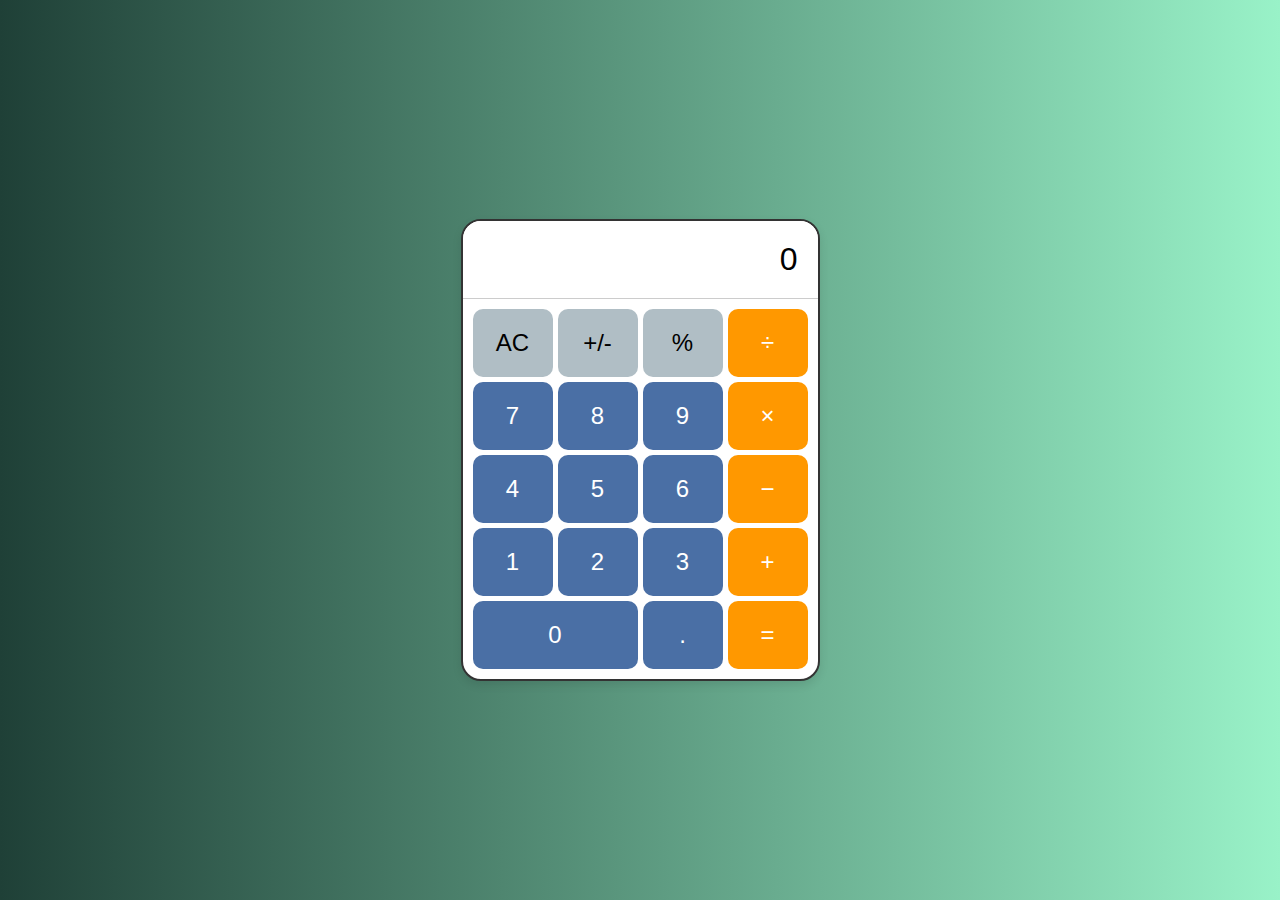
<file: Unidade 2/index.html>
<!DOCTYPE html>
<html lang="pt-BR">
<head>
    <meta charset="UTF-8">
    <meta name="viewport" content="width=device-width, initial-scale=1.0">
    <title>Calculadora</title>
    <link rel="stylesheet" href="style.css">
</head>
<body>

<div class="calculadora">
    <div class="visor" id="visor">0</div>
    <div class="botoes">
        <button class="botao cinza" onclick="limparVisor()">AC</button>
        <button class="botao cinza" onclick="alternarSinal()">+/-</button>
        <button class="botao cinza" onclick="porcentagem()">%</button>
        <button class="botao laranja" onclick="adicionarOperador('/')">÷</button>

        <button class="botao" onclick="adicionarNumero('7')">7</button>
        <button class="botao" onclick="adicionarNumero('8')">8</button>
        <button class="botao" onclick="adicionarNumero('9')">9</button>
        <button class="botao laranja" onclick="adicionarOperador('*')">×</button>

        <button class="botao" onclick="adicionarNumero('4')">4</button>
        <button class="botao" onclick="adicionarNumero('5')">5</button>
        <button class="botao" onclick="adicionarNumero('6')">6</button>
        <button class="botao laranja" onclick="adicionarOperador('-')">−</button>

        <button class="botao" onclick="adicionarNumero('1')">1</button>
        <button class="botao" onclick="adicionarNumero('2')">2</button>
        <button class="botao" onclick="adicionarNumero('3')">3</button>
        <button class="botao laranja" onclick="adicionarOperador('+')">+</button>

        <button class="botao zero" onclick="adicionarNumero('0')">0</button>
        <button class="botao" onclick="adicionarNumero('.')">.</button>
        <button class="botao laranja" onclick="calcular()">=</button>
    </div>
</div>

<script src="script.js"></script>
</body>
</html>
</file>
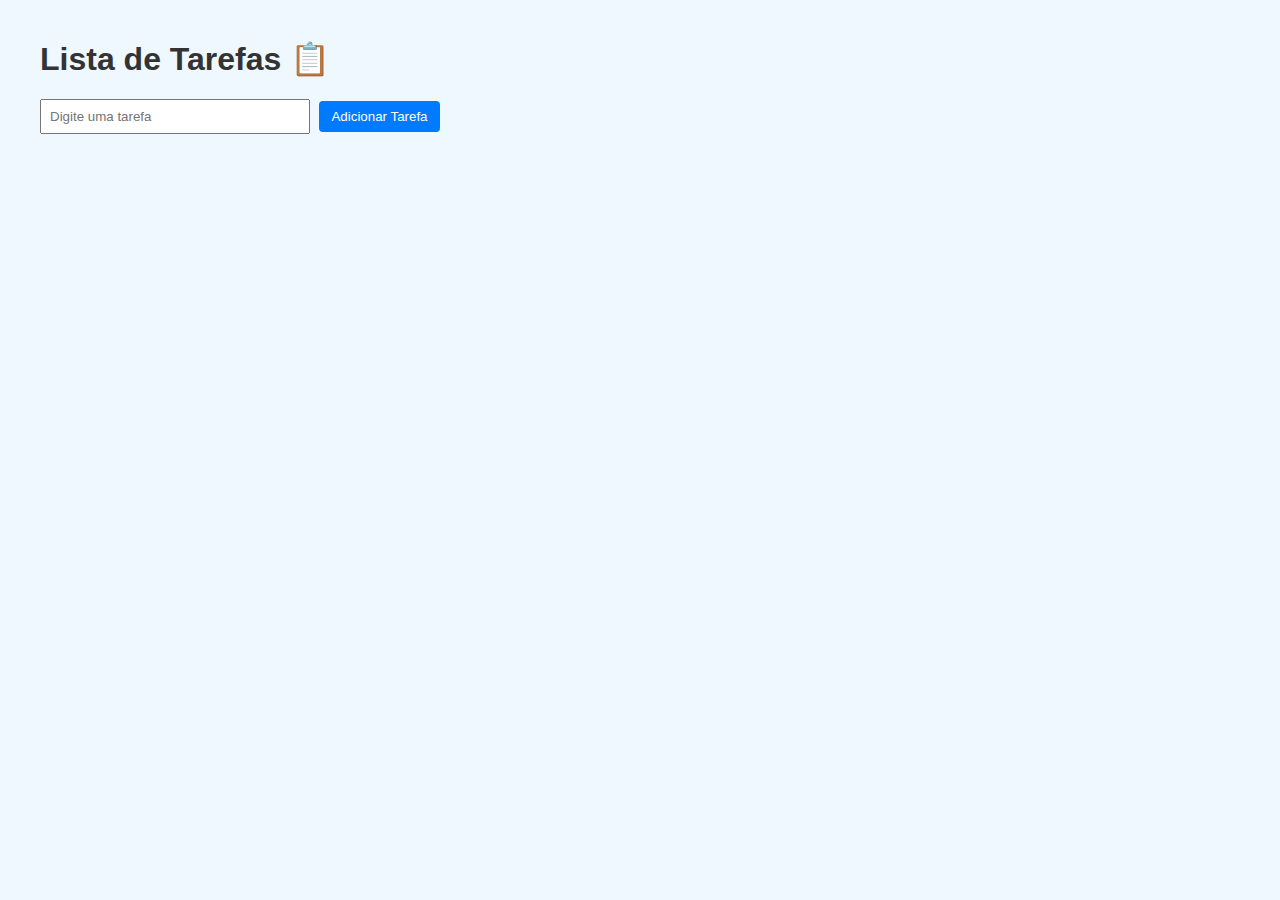
<file: Unidade 3/Lista de tarefas/index.html>
<!DOCTYPE html>
<html lang="pt-BR">
<head>
  <meta charset="UTF-8">
  <title>Lista de Tarefas</title>
  <link rel="stylesheet" href="style.css">
</head>
<body>

  <h1>Lista de Tarefas 📋</h1>

  <input type="text" id="tarefaInput" placeholder="Digite uma tarefa">
  <button class="botaoAdicionar" onclick="adicionarTarefa()">Adicionar Tarefa</button>

  <ul id="listaTarefas"></ul>

  <script src="script.js"></script>
</body>
</html>
</file>
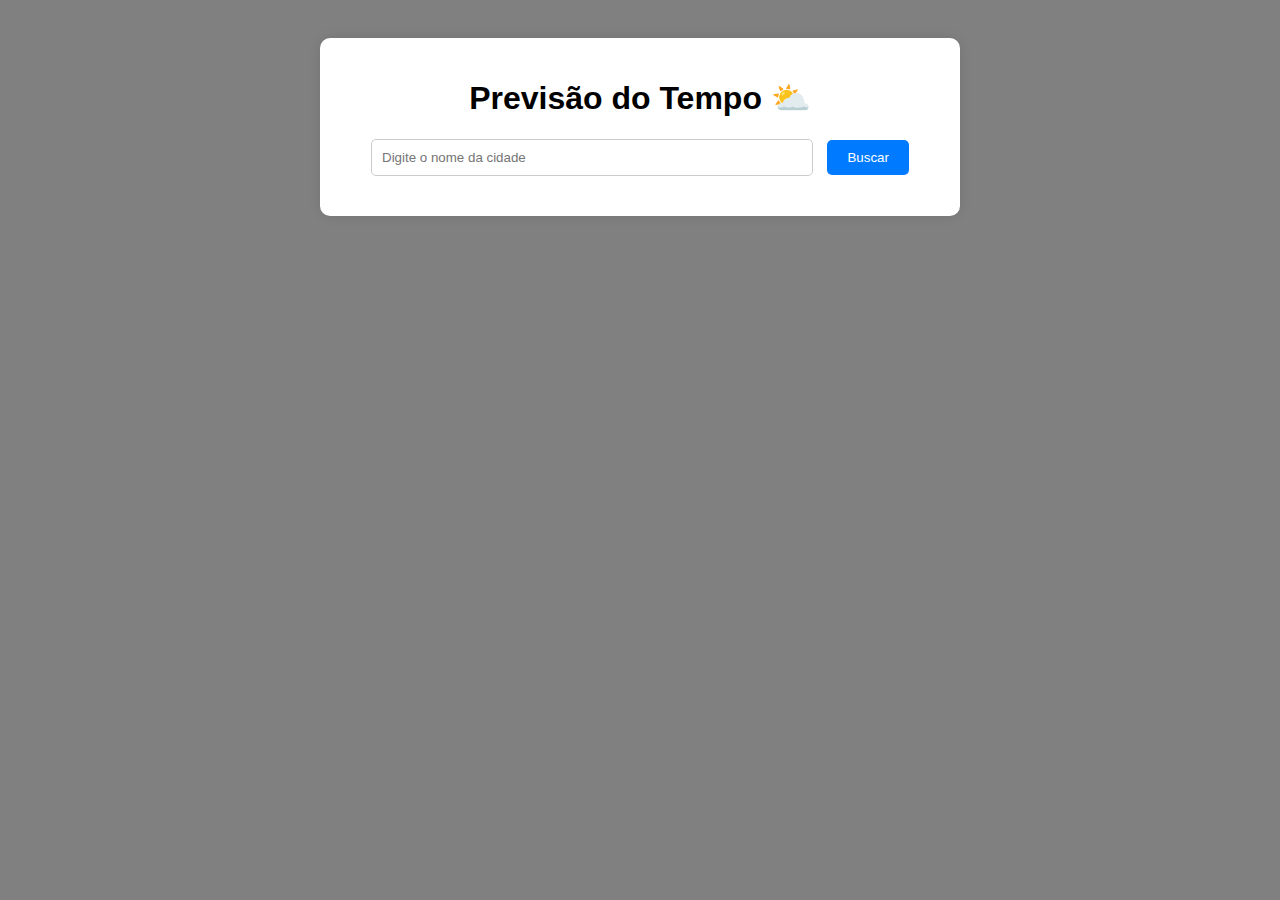
<file: Unidade 3/Previsão do Tempo - API/index.html>
<!DOCTYPE html>
<html lang="pt-br">
<head>
  <meta charset="UTF-8" />
  <meta name="viewport" content="width=device-width, initial-scale=1.0"/>
  <title>Previsão do Tempo - Open Meteo</title>
  <link rel="stylesheet" href="style.css">
</head>
<body>
  <div class="container">
    <h1>Previsão do Tempo ⛅</h1>
    <input type="text" id="inputCidade" placeholder="Digite o nome da cidade" />
    <button id="botaoProcurar">Buscar</button>
    <div id="resultado"></div>
  </div>

  <script src="script.js"></script>
</body>
</html>
</file>
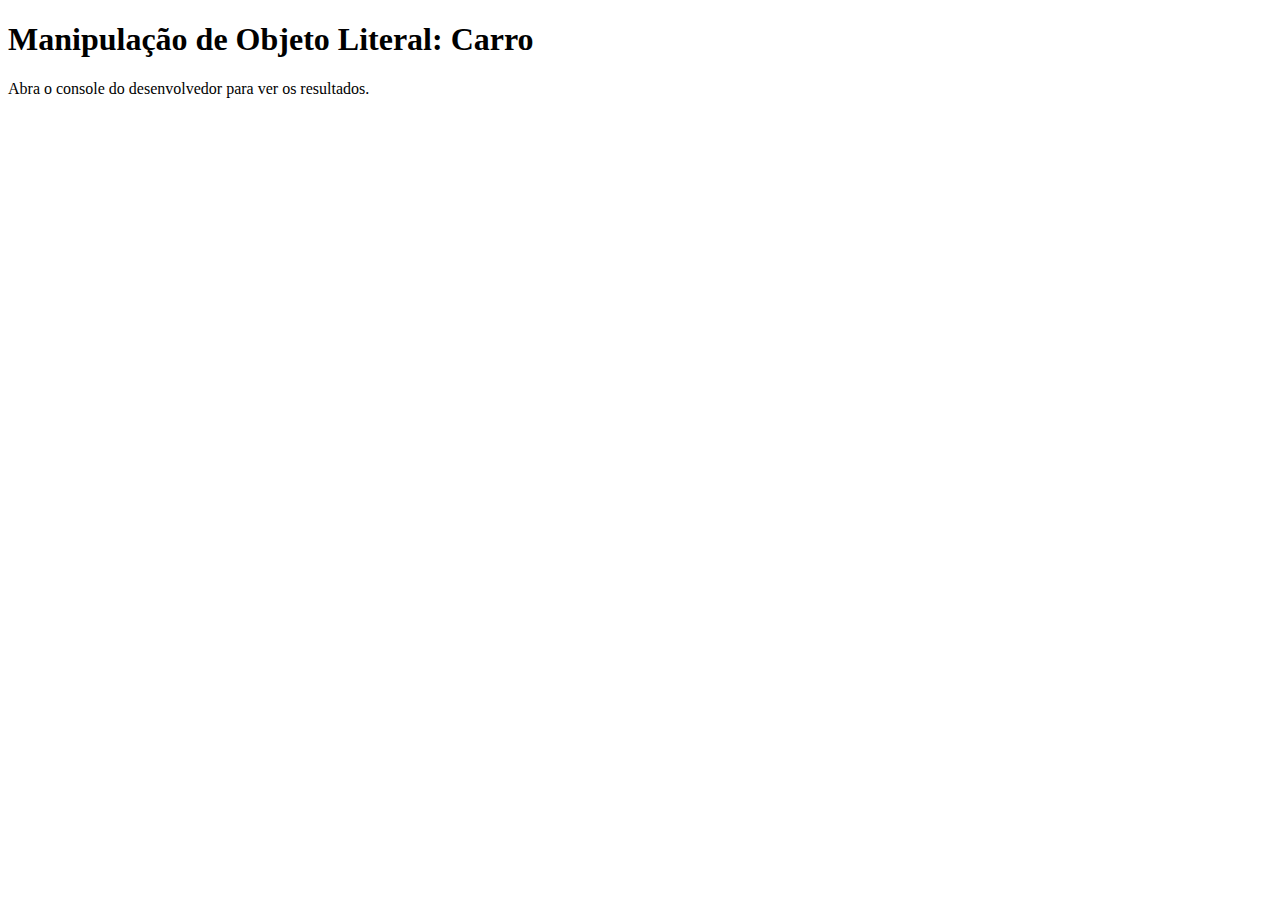
<file: Unidade 1/carro.html>
<!DOCTYPE html>
<html lang="pt-BR">
<head>
    <meta charset="UTF-8">
    <meta name="viewport" content="width=device-width, initial-scale=1.0">
    <title>Manipulação de Objeto Carro</title>
</head>
<body>
    <h1>Manipulação de Objeto Literal: Carro</h1>
    <p>Abra o console do desenvolvedor para ver os resultados.</p>

    <script>

        const carro = {
            marca: "Fiat", // Exemplo de valor inicial
            modelo: "Mobi",  // Exemplo de valor inicial
            ano: 2022,      // Exemplo de valor inicial
            exibirInfo: function() {
                console.log(`Marca: ${this.marca} | Modelo: ${this.modelo} | Ano: ${this.ano}`);
            }
        };

        console.log("Objeto carro");
        console.log(carro);

        // a) método exibirInfo()
        console.log("\nCaracterísticas do Carro()");
        carro.exibirInfo();

        // b) Adicionar nova propriedade chamada cor com o valor "Preto"
        console.log("\nAdicionando propriedade 'cor'");
        carro.cor = "Preto";
        console.log("Propriedade 'cor' adicionada.");


        // c) Atualizando ano do veiculo 
        console.log("\nAtualizando a propriedade 'ano'");
        carro.ano = 2025; // Usando o ano fornecido no contexto
        console.log("Propriedade 'ano' atualizada para 2025.");

        // d) Exiba o objeto completo no console para verificar as alterações
        console.log("\nObjeto carro completo após as alterações ---");
        console.log(carro);

        // Chamando método exibirInfo() após as alteração
        console.log("\n Novas características do Carro");
        carro.exibirInfo();

    </script>
</body>
</html>
</file>
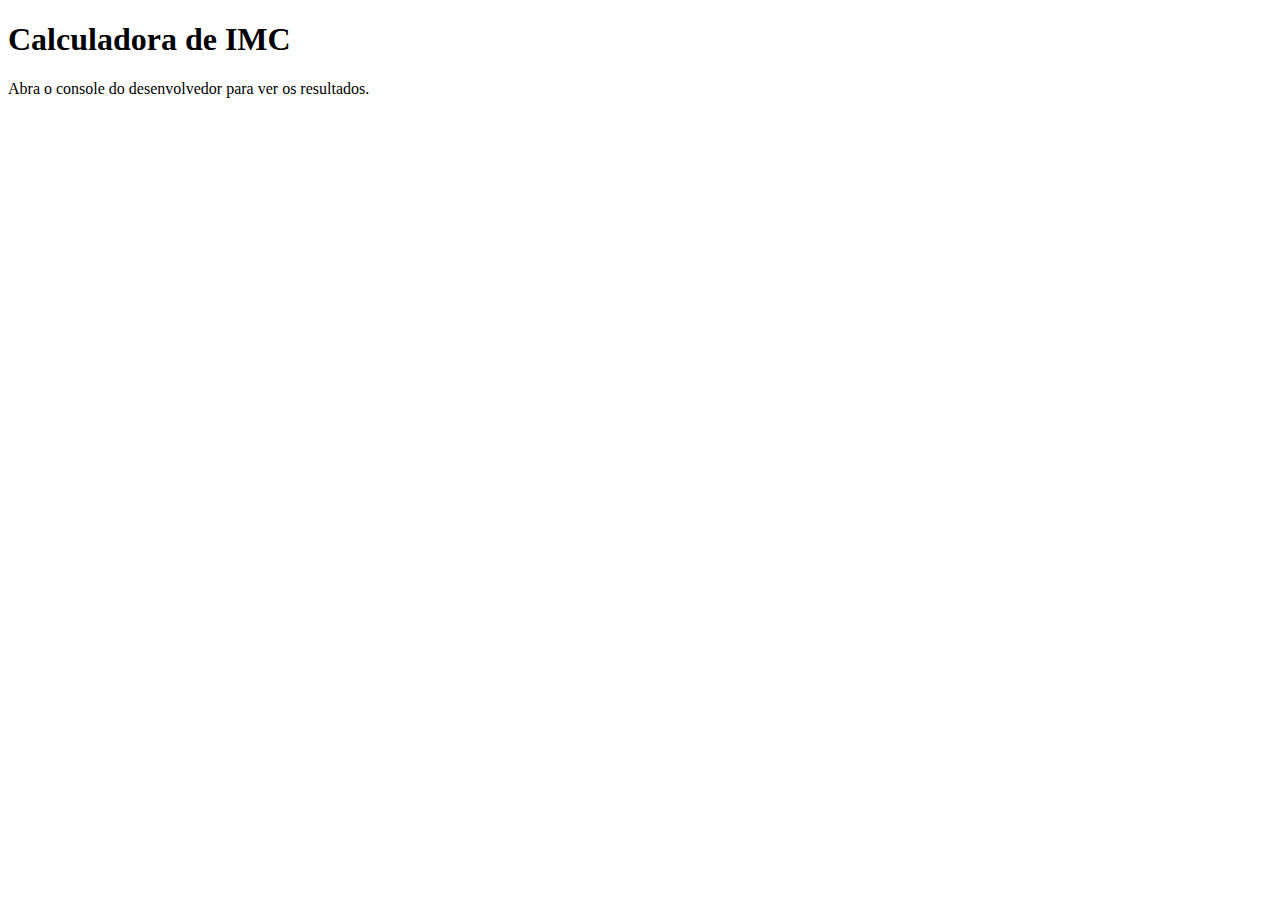
<file: Unidade 1/Imc.html>
<!DOCTYPE html>
<html lang="pt-BR">
<head>
    <meta charset="UTF-8">
    <meta name="viewport" content="width=device-width, initial-scale=1.0">
    <title>Calculadora de IMC</title>
</head>
<body>
    <h1>Calculadora de IMC</h1>
    <p>Abra o console do desenvolvedor para ver os resultados.</p>

    <script>
        function calcularIMC(peso, altura) {
            // Validação básica de entrada (opcional, mas recomendável)
            if (typeof peso !== 'number' || typeof altura !== 'number' || peso <= 0 || altura <= 0) {
                return "Por favor, insira valores válidos para peso e altura.";
            }

            const imc = peso / (altura * altura);
            let mensagem;

            if (imc < 18.5) {
                mensagem = "Abaixo do peso";
            } else if (imc < 25) { // 18.5 <= IMC < 25
                mensagem = "Peso normal";
            } else if (imc < 30) { // 25 <= IMC < 30
                mensagem = "Sobrepeso";
            } else { // IMC >= 30
                mensagem = "Obesidade";
            }


            return `Seu IMC é ${imc.toFixed(2)}. Classificação: ${mensagem}`;
        }

        console.log("Exemplo 1:");
        let resultado1 = calcularIMC(70, 1.75); // Peso: 70kg, Altura: 1.75m
        console.log(resultado1);

        console.log("\nExemplo 2:");
        let resultado2 = calcularIMC(50, 1.60); // Peso: 50kg, Altura: 1.60m
        console.log(resultado2);

        console.log("\nExemplo 3:");
        let resultado3 = calcularIMC(90, 1.70); // Peso: 90kg, Altura: 1.70m
        console.log(resultado3);

        console.log("\nExemplo 4:");
        let resultado4 = calcularIMC(110, 1.80); // Peso: 110kg, Altura: 1.80m
        console.log(resultado4);

    </script>
</body>
</html>
</file>
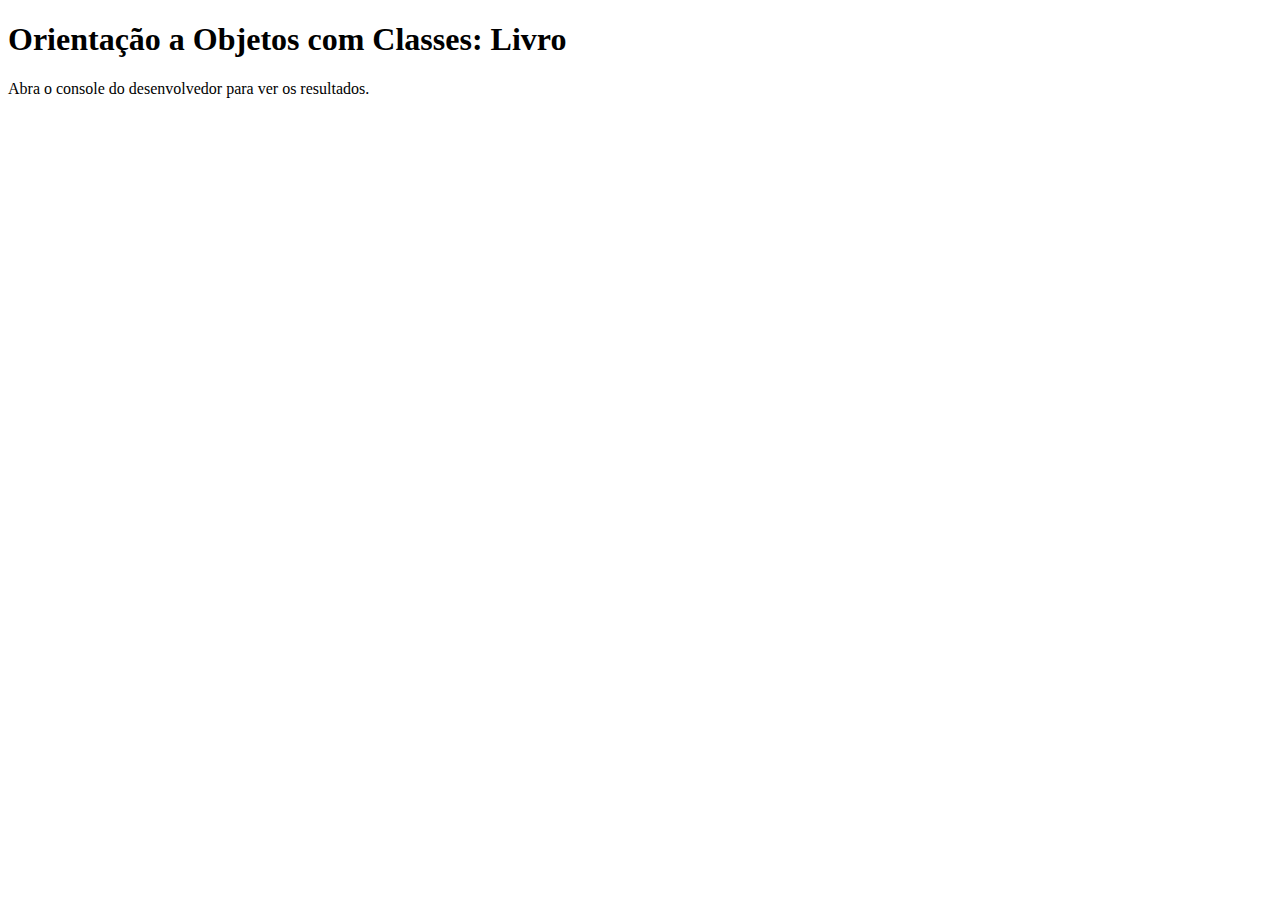
<file: Unidade 1/livros.html>
<!DOCTYPE html>
<html lang="pt-BR">
<head>
    <meta charset="UTF-8">
    <meta name="viewport" content="width=device-width, initial-scale=1.0">
    <title>Orientação a Objetos: Livro</title>
</head>
<body>
    <h1>Orientação a Objetos com Classes: Livro</h1>
    <p>Abra o console do desenvolvedor para ver os resultados.</p>

    <script>

        class Livro {
            constructor(titulo, autor, ano) {
                this.titulo = titulo;
                this.autor = autor;
                this.ano = ano;
            }

            // Método para exibir os detalhes do livro
            detalhes() {
                console.log(`Livro: ${this.titulo} | Autor: ${this.autor} | Ano: ${this.ano}`);
            }
        }

        //Criando Instâncias 
        const livro1 = new Livro("O Senhor dos Anéis", "J.R.R. Tolkien", 1954);
        const livro2 = new Livro("Dom Casmurro", "Machado de Assis", 1899);

        console.log("\nDetalhes do Livro 1:");
        livro1.detalhes();

        console.log("\nDetalhes do Livro 2:");
        livro2.detalhes();

    </script>
</body>
</html>
</file>
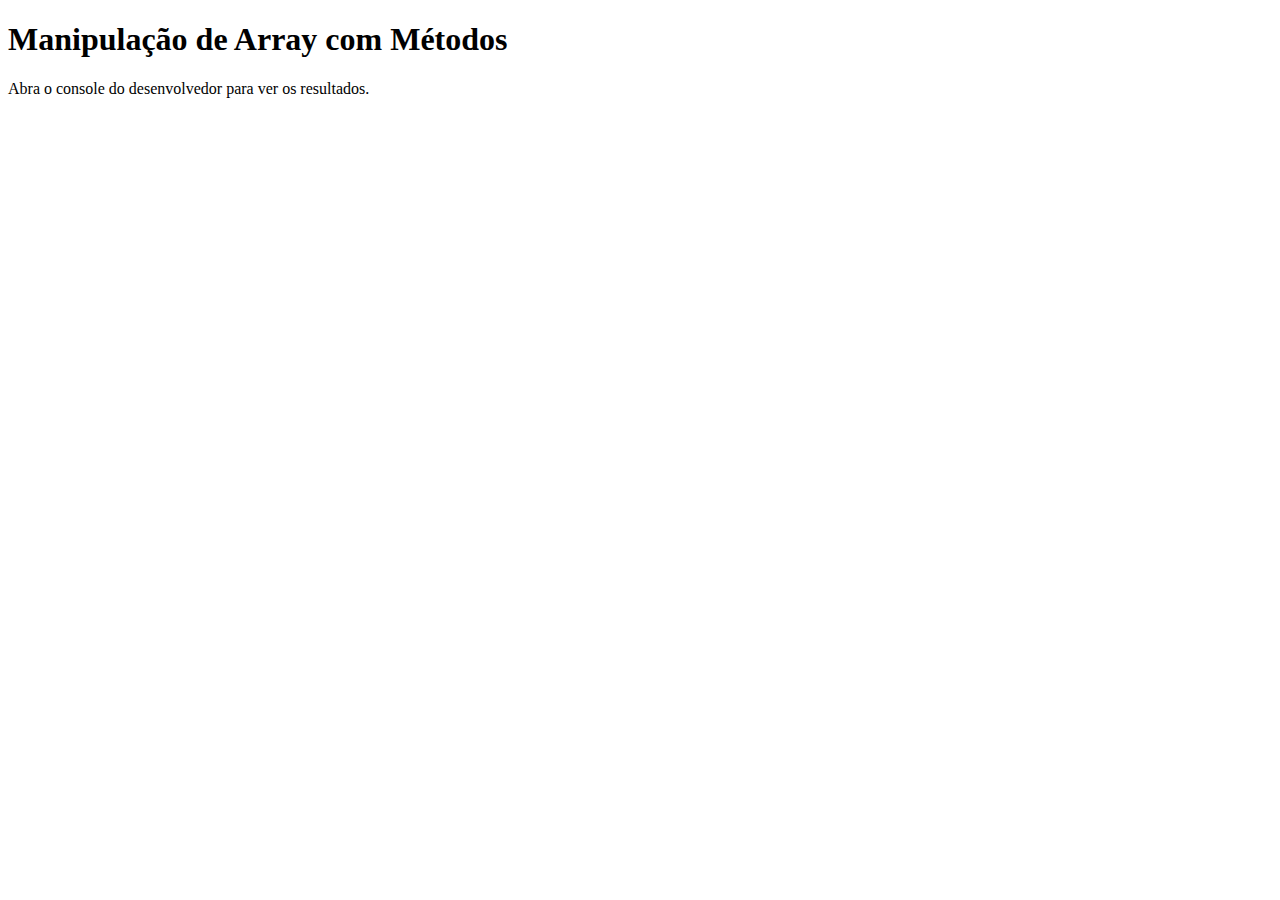
<file: Unidade 1/numeros.html>
<!DOCTYPE html>
<html lang="pt-BR">
<head>
    <meta charset="UTF-8">
    <meta name="viewport" content="width=device-width, initial-scale=1.0">
    <title>Manipulação de Array</title>
</head>
<body>
    <h1>Manipulação de Array com Métodos</h1>
    <p>Abra o console do desenvolvedor para ver os resultados.</p>

    <script>
        const numeros = [3, 7, 2, 9, 4];
        console.log("Array original:", numeros);

        // a) Exiba o maior e o menor valor do array
        console.log("\nMaior e Menor Valor");
        const maiorValor = Math.max(...numeros);
        const menorValor = Math.min(...numeros);
        console.log("Maior valor do array:", maiorValor);
        console.log("Menor valor do array:", menorValor);

        // b) Crie um novo array chamado dobro que contenha o dobro de cada número do array original
        console.log("\nDobro dos Números");
        const dobro = numeros.map(function(numero) {
            return numero * 2;
        });
  
        console.log("Array com o dobro dos números:", dobro);

        // c) Filtre e exiba apenas os números maiores que 5 do array original
        console.log("\nNúmeros Maiores que 5");
        const maioresQueCinco = numeros.filter(function(numero) {
            return numero > 5;
        });

        console.log("Números maiores que 5:", maioresQueCinco);

    </script>
</body>
</html>
</file>
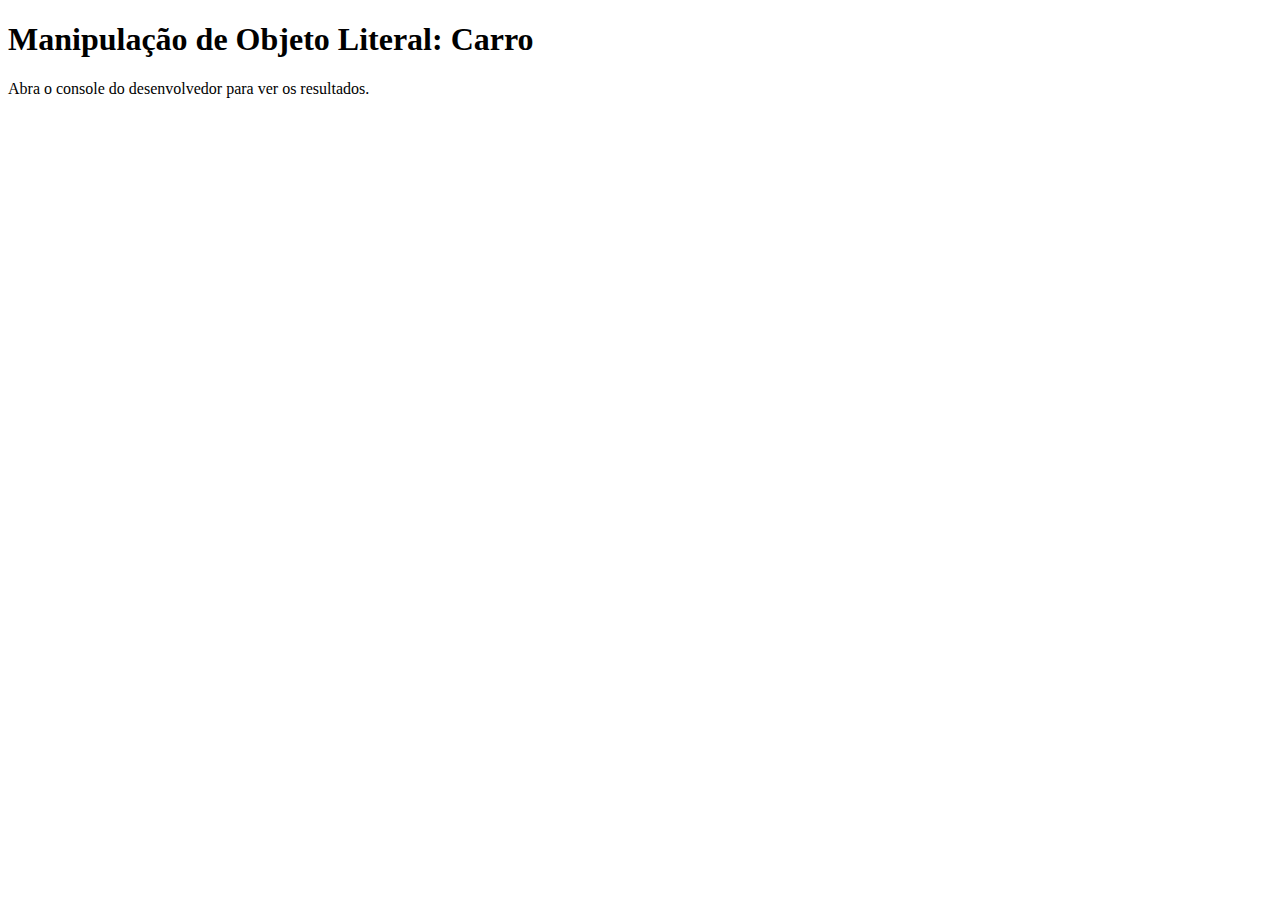
<file: Unidade 1/palindromo.html>
<!DOCTYPE html>
<html lang="pt-BR">
<head>
  <meta charset="UTF-8">
  <title>Palíndromo</title>
</head>
<body>
    <h1>Manipulação de Objeto Literal: Carro</h1>
    <p>Abra o console do desenvolvedor para ver os resultados.</p>
    
  <script>
    // Solicita a palavra ao usuário
    const palavra = prompt("Digite uma palavra:");

    if (palavra) {
      // a) Exibe a quantidade de caracteres
      console.log(`A palavra "${palavra}" tem ${palavra.length} caracteres.`);

      // b) Verifica se é um palíndromo
      const invertida = palavra.split('').reverse().join('');
      if (palavra.toLowerCase() === invertida.toLowerCase()) {
        console.log("É um palíndromo!");
      } else {
        console.log("Não é um palíndromo.");
      }
    } else {
      console.log("Nenhuma palavra foi digitada.");
    }
  </script>
</body>
</html>
</file>
<file: Unidade 2/style.css>
body {
    margin: 0;
    padding: 0;
    font-family: 'Segoe UI', Tahoma, Geneva, Verdana, sans-serif;
    background: linear-gradient(to right, #1f4037, #99f2c8);
    display: flex;
    justify-content: center;
    align-items: center;
    height: 100vh;
}


.calculadora {
    border: 2px solid #333;
    border-radius: 20px;
    overflow: hidden;
    background: #fff;
    box-shadow: 0 4px 10px rgba(0,0,0,0.1);
}

.visor {
    background: #fff;
    padding: 20px;
    font-size: 2em;
    text-align: right;
    border-bottom: 1px solid #ccc;
}

.botoes {
    display: grid;
    grid-template-columns: repeat(4, 80px);
    grid-gap: 5px;
    padding: 10px;
}

.botao {
    padding: 20px;
    font-size: 1.5em;
    border: none;
    border-radius: 10px;
    background: #4a6fa5;
    color: white;
    cursor: pointer;
    transition: background 0.2s;
}

.botao:hover {
    background: #3b5d85;
}

.cinza {
    background: #b0bec5;
    color: black;
}

.laranja {
    background: #ff9800;
    color: white;
}

.zero {
    grid-column: span 2;
}
</file>
<file: Unidade 3/Lista de tarefas/style.css>
body {
  font-family: Arial, sans-serif;
  margin: 40px;
  background-color: aliceblue;  
}

h1 {
  color: #333;
}

#tarefaInput {
  padding: 8px;
  width: 250px;
}

button {
  padding: 8px 12px;
  margin-left: 5px;
  cursor: pointer;
  border: none;
  border-radius: 4px;
  color: white;
}

.botaoAdicionar {
  background-color: #007BFF; 
}

.botoes {
  display: flex;
  gap: 5px;
}

.botoes button {
  font-size: 12px;
  padding: 6px 10px;
  border-radius: 4px;
  border: none;
  color: white;
}

.botaoFinalizar {
  background-color: #28a745; 
}

.botaoRemover {
  background-color: #dc3545; 
}

ul {
  margin-top: 20px;
  padding: 0;
}

li {
  list-style: none;
  background: #fff;
  padding: 10px;
  margin-bottom: 8px;
  display: flex;
  justify-content: space-between;
  align-items: center;
  border-radius: 4px;
  box-shadow: 0 2px 5px rgba(0,0,0,0.1);
}

li.finalizada span {
  text-decoration: line-through;
  color: #a49999;
}
</file>
<file: Unidade 3/Previsão do Tempo - API/style.css>
body {
  font-family: Arial, sans-serif;
  background-color: #eef2f3;
  text-align: center;
  padding: 30px;
  background-color: gray;
}

.container {
  max-width: 600px;
  margin: auto;
  background: #fff;
  border-radius: 10px;
  padding: 20px;
  box-shadow: 0px 0px 12px rgba(0,0,0,0.1);
}

input {
  padding: 10px;
  width: 70%;
  border-radius: 5px;
  border: 1px solid #ccc;
}

button {
  padding: 10px 20px;
  margin-left: 10px;
  background-color: #007bff;
  color: white;
  border: none;
  border-radius: 5px;
  cursor: pointer;
}

button:hover {
  background-color: #0056b3;
}

#resultado {
  margin-top: 20px;
  text-align: left;
}

.weather-card {
  background-color: #f8f9fa;
  border-radius: 8px;
  padding: 10px;
  margin-top: 10px;
}
</file>
